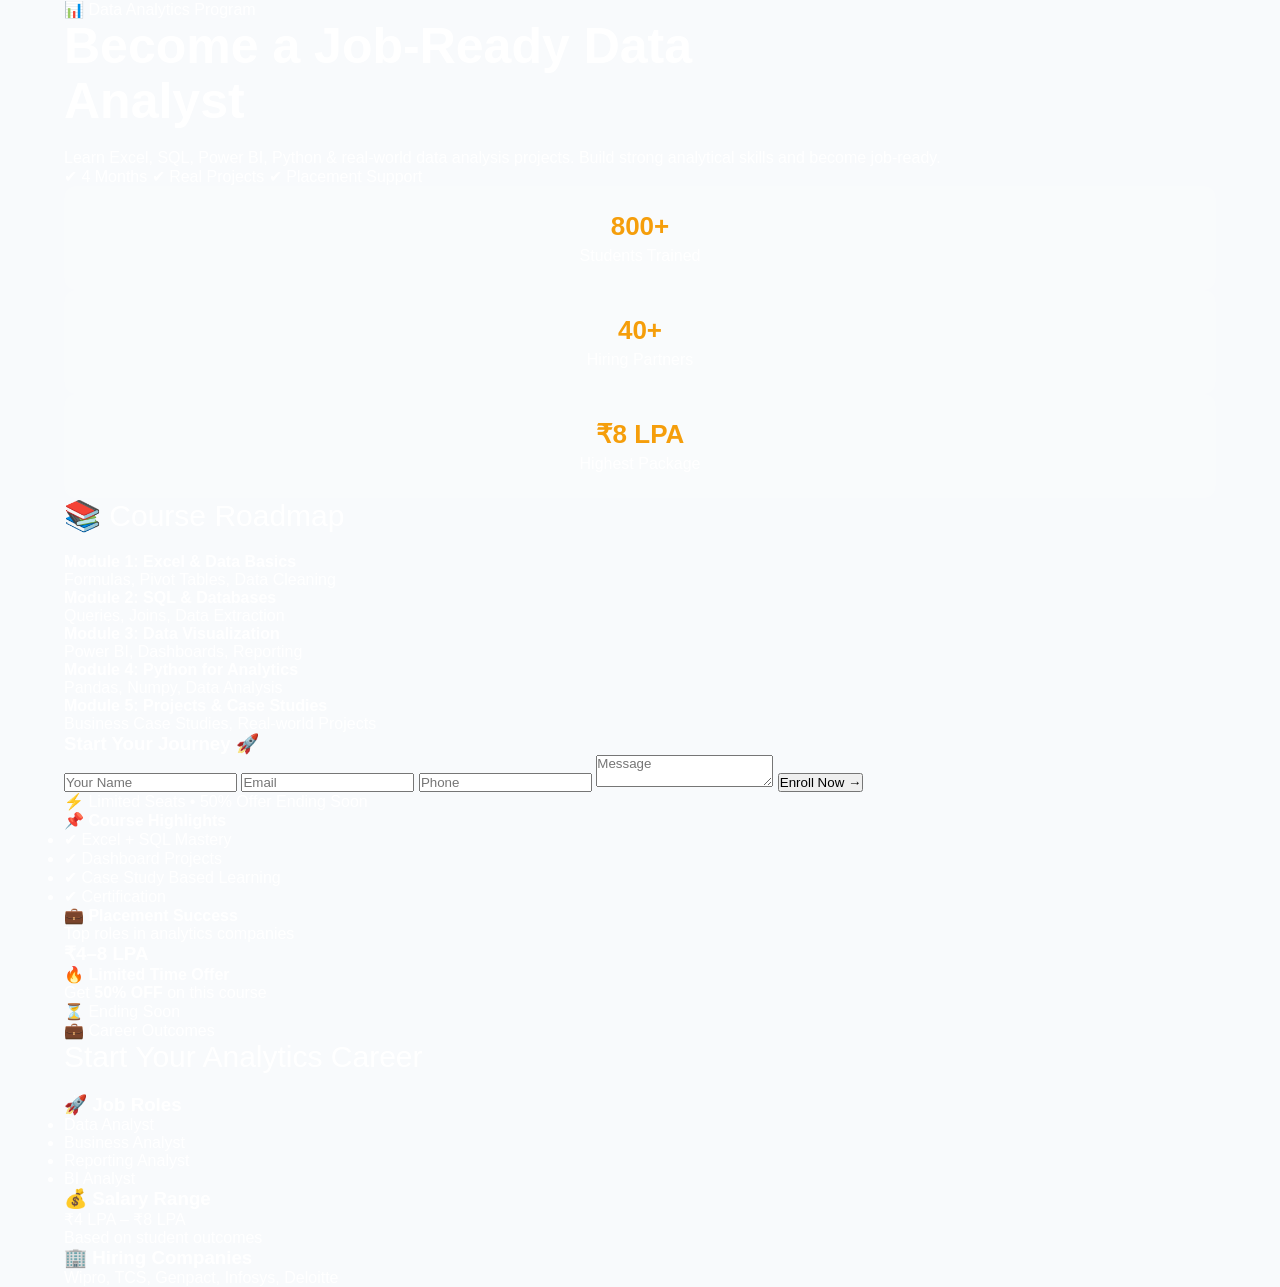
<file: cources/data-analytics.html>
<!DOCTYPE html>
<html lang="en">
<head>
    <meta charset="UTF-8">
    <meta name="viewport" content="width=device-width, initial-scale=1.0">
    <title>Document</title>
    <link rel="stylesheet" href="../assets/css/style.css">
</head>
<body>

    <section class="course-page">

  <div class="container course-layout">

    <!-- LEFT SIDE -->
    <div class="course-left">

      <!-- HERO -->
      <div class="course-hero">
        <span class="course-tag">📊 Data Analytics Program</span>
        <h1>Become a Job-Ready Data Analyst</h1>

        <p>
          Learn Excel, SQL, Power BI, Python & real-world data analysis projects.
          Build strong analytical skills and become job-ready.
        </p>

        <div class="course-highlights">
          <span>✔ 4 Months</span>
          <span>✔ Real Projects</span>
          <span>✔ Placement Support</span>
        </div>
      </div>

      <!-- STATS -->
      <div class="course-stats">
        <div class="stat-box">
          <h3>800+</h3>
          <p>Students Trained</p>
        </div>

        <div class="stat-box">
          <h3>40+</h3>
          <p>Hiring Partners</p>
        </div>

        <div class="stat-box">
          <h3>₹8 LPA</h3>
          <p>Highest Package</p>
        </div>
      </div>

      <!-- ROADMAP -->
      <div class="course-roadmap">
        <h2>📚 Course Roadmap</h2>

        <div class="roadmap-item">
          <h4>Module 1: Excel & Data Basics</h4>
          <p>Formulas, Pivot Tables, Data Cleaning</p>
        </div>

        <div class="roadmap-item">
          <h4>Module 2: SQL & Databases</h4>
          <p>Queries, Joins, Data Extraction</p>
        </div>

        <div class="roadmap-item">
          <h4>Module 3: Data Visualization</h4>
          <p>Power BI, Dashboards, Reporting</p>
        </div>

        <div class="roadmap-item">
          <h4>Module 4: Python for Analytics</h4>
          <p>Pandas, Numpy, Data Analysis</p>
        </div>

        <div class="roadmap-item">
          <h4>Module 5: Projects & Case Studies</h4>
          <p>Business Case Studies, Real-world Projects</p>
        </div>
      </div>

    </div>

    <!-- RIGHT SIDE -->
    <div class="course-right">

      <!-- FORM -->
      <div class="enquire-card">
        <h3>Start Your Journey 🚀</h3>

        <input type="text" placeholder="Your Name">
        <input type="email" placeholder="Email">
        <input type="text" placeholder="Phone">
        <textarea placeholder="Message"></textarea>

        <button>Enroll Now →</button>

        <p class="note">⚡ Limited Seats • 50% Offer Ending Soon</p>
      </div>

      <!-- QUICK HIGHLIGHTS -->
      <div class="side-card">
        <h4>📌 Course Highlights</h4>
        <ul>
          <li>✔ Excel + SQL Mastery</li>
          <li>✔ Dashboard Projects</li>
          <li>✔ Case Study Based Learning</li>
          <li>✔ Certification</li>
        </ul>
      </div>

      <!-- SALARY -->
      <div class="side-card highlight">
        <h4>💼 Placement Success</h4>
        <p>Top roles in analytics companies</p>
        <h3>₹4–8 LPA</h3>
      </div>

      <!-- OFFER -->
      <div class="side-card offer">
        <h4>🔥 Limited Time Offer</h4>
        <p>Get <b>50% OFF</b> on this course</p>
        <span class="timer">⏳ Ending Soon</span>
      </div>

    </div>

  </div>

</section>

<!-- CAREER SECTION -->
<section class="career-section">

  <div class="container">

    <p class="career-label">💼 Career Outcomes</p>
    <h2 class="career-title">Start Your Analytics Career</h2>

    <div class="career-grid">

      <div class="career-card">
        <h3>🚀 Job Roles</h3>
        <ul>
          <li>Data Analyst</li>
          <li>Business Analyst</li>
          <li>Reporting Analyst</li>
          <li>BI Analyst</li>
        </ul>
      </div>

      <div class="career-card">
        <h3>💰 Salary Range</h3>
        <p class="big">₹4 LPA – ₹8 LPA</p>
        <span>Based on student outcomes</span>
      </div>

      <div class="career-card">
        <h3>🏢 Hiring Companies</h3>
        <p>Wipro, TCS, Genpact, Infosys, Deloitte</p>
      </div>

    </div>

  </div>

</section>
    
</body>
</html>
</file>
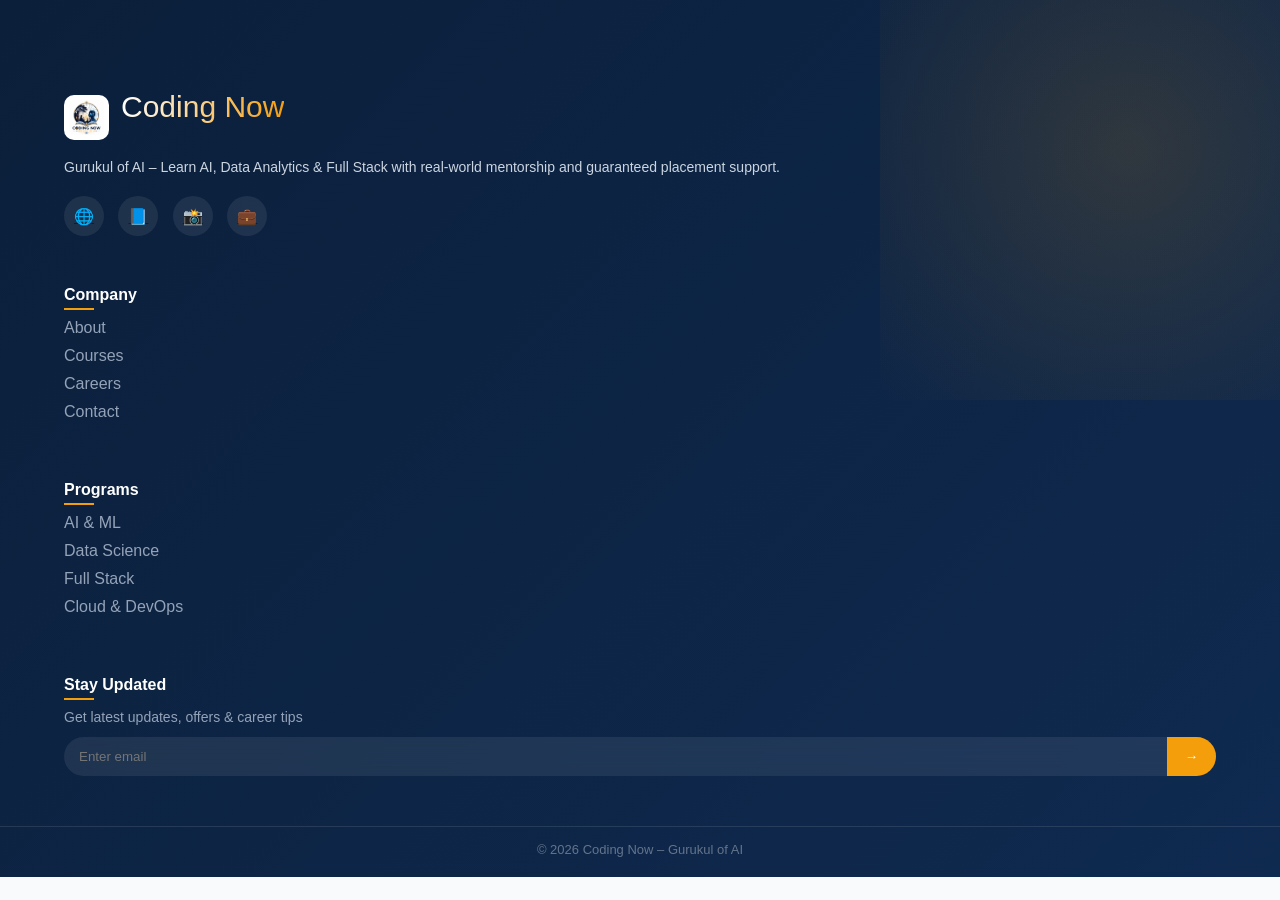
<file: inc/footer.html>
<!DOCTYPE html>
<html lang="en">
<head>
  <meta charset="UTF-8">
  <meta name="viewport" content="width=device-width, initial-scale=1.0, user-scalable=yes">
  <title>Coding Now – Gurukul of AI | Footer Component</title>
   <link rel="stylesheet" href="../assets/css/style.css">
</head>
<body>

  <footer class="footer-pro">
  <div class="container footer-pro-wrapper">

    <!-- LEFT BRAND -->
    <div class="footer-brand">

          <div class="footer-logo-wrap">
    <img src="../assets/images/logo.jpeg" alt="Coding Now Logo">
    <h2>Coding Now</h2>
  </div>
      <p>
        Gurukul of AI – Learn AI, Data Analytics & Full Stack with real-world mentorship and guaranteed placement support.
      </p>

      <div class="footer-social">
        <a href="#">🌐</a>
        <a href="#">📘</a>
        <a href="#">📸</a>
        <a href="#">💼</a>
      </div>
    </div>

    <!-- LINKS -->
    <div class="footer-links">
      <h4>Company</h4>
      <a href="#">About</a>
      <a href="#">Courses</a>
      <a href="#">Careers</a>
      <a href="#">Contact</a>
    </div>

    <!-- COURSES -->
    <div class="footer-links">
      <h4>Programs</h4>
      <a href="#">AI & ML</a>
      <a href="#">Data Science</a>
      <a href="#">Full Stack</a>
      <a href="#">Cloud & DevOps</a>
    </div>

    <!-- NEWSLETTER -->
    <div class="footer-newsletter">
      <h4>Stay Updated</h4>
      <p>Get latest updates, offers & career tips</p>

      <div class="newsletter-box">
        <input type="email" placeholder="Enter email">
        <button>→</button>
      </div>
    </div>

  </div>

  <!-- BOTTOM -->
  <div class="footer-bottom-pro">
    <p>© 2026 Coding Now – Gurukul of AI</p>
  </div>
</footer>

</body>
</html>
</file>
<file: assets/css/style.css>
/* ===== RESET & GLOBAL ===== */
    * {
      margin: 0;
      padding: 0;
      box-sizing: border-box;
    }

    body {
      font-family: 'Poppins', system-ui, -apple-system, 'Segoe UI', Roboto, Helvetica, Arial, sans-serif;
      background: #f8fafc;
      overflow-x: hidden;
    }

    /* ===== CONTAINER ===== */
    .container {
      width: 90%;
      max-width: 1200px;
      margin: 0 auto;
    }

    /* ===== TOP BAR (ANNOUNCEMENT) ===== */
    .top-offer-bar {
      background: linear-gradient(90deg, #0B1F3A, #1E3A8A);
      color: #fff;
      font-size: 14px;
      padding: 10px 0;
      position: relative;
      z-index: 1000;
    }

    .topbar-flex {
      display: flex;
      justify-content: space-between;
      align-items: center;
      flex-wrap: wrap;
      gap: 8px;
    }

    .offer-text {
      font-weight: 500;
      letter-spacing: 0.3px;
      display: inline-flex;
      align-items: center;
      gap: 6px;
    }

    .contact-text a {
      color: #F59E0B;
      text-decoration: none;
      font-weight: 600;
      transition: color 0.2s ease;
    }

    .contact-text a:hover {
      color: #ffb83b;
      text-decoration: underline;
    }

    /* ===== HEADER (STICKY NAV) ===== */
    .main-header {
      position: sticky;
      top: 0;
      width: 100%;
      background: rgba(255, 255, 255, 0.96);
      backdrop-filter: blur(12px);
      box-shadow: 0 4px 18px rgba(0, 0, 0, 0.05);
      z-index: 999;
      transition: all 0.2s;
    }

    /* NAV CONTAINER */
    .nav-container {
      display: flex;
      align-items: center;
      justify-content: space-between;
      height: 80px;
      gap: 20px;
    }

    /* LOGO */
    .logo {
      flex-shrink: 0;
      display: flex;
      align-items: center;
    }

    .logo img {
      width: 140px;
      height: 70px;
      object-fit: contain;
      transition: width 0.2s ease;
    }

    /* DESKTOP NAVIGATION */
    .nav-menu {
      display: flex;
      gap: 32px;
      list-style: none;
      margin: 0;
      padding: 0;
    }

    .nav-menu a {
      text-decoration: none;
      color: #0B1F3A;
      font-weight: 500;
      position: relative;
      transition: 0.25s;
      font-size: 1rem;
      white-space: nowrap;
    }

    /* Underline hover effect */
    .nav-menu a::after {
      content: "";
      width: 0%;
      height: 2.5px;
      background: #F59E0B;
      position: absolute;
      bottom: -6px;
      left: 0;
      transition: 0.3s ease;
      border-radius: 2px;
    }

    .nav-menu a:hover::after {
      width: 100%;
    }

    .nav-menu a:hover {
      color: #F59E0B;
    }

    /* BUTTON GROUP */
    .nav-actions {
      display: flex;
      gap: 12px;
      flex-shrink: 0;
    }

    .btn-login {
      border: 1.5px solid #0B1F3A;
      background: transparent;
      padding: 8px 20px;
      border-radius: 40px;
      text-decoration: none;
      color: #0B1F3A;
      font-weight: 500;
      transition: all 0.25s;
      display: inline-flex;
      align-items: center;
      justify-content: center;
    }

    .btn-login:hover {
      background: #0B1F3A;
      color: #fff;
      border-color: #0B1F3A;
      transform: translateY(-1px);
    }

    .btn-enroll {
      background: #F59E0B;
      color: #fff;
      padding: 8px 24px;
      border-radius: 40px;
      text-decoration: none;
      font-weight: 600;
      transition: all 0.25s;
      display: inline-flex;
      align-items: center;
      justify-content: center;
      box-shadow: 0 2px 5px rgba(245, 158, 11, 0.2);
    }

    .btn-enroll:hover {
      background: #e68a00;
      transform: translateY(-1px);
      box-shadow: 0 5px 12px rgba(245, 158, 11, 0.3);
    }

    /* MOBILE MENU TOGGLE */
    .menu-toggle {
      display: none;
      font-size: 28px;
      cursor: pointer;
      user-select: none;
      background: none;
      border: none;
      color: #0B1F3A;
      transition: 0.2s;
      width: 40px;
      height: 40px;
      align-items: center;
      justify-content: center;
      border-radius: 8px;
    }

    .menu-toggle:hover {
      background-color: rgba(0,0,0,0.05);
    }

    /* HERO SECTION (DEMO CONTENT) - to show responsive behavior */
    .hero-section {
      background: linear-gradient(135deg, #f0f4fa 0%, #ffffff 100%);
      padding: 70px 0 90px;
      text-align: center;
    }

    .hero-content h1 {
      font-size: 3rem;
      font-weight: 700;
      background: linear-gradient(135deg, #0B1F3A, #2563eb);
      -webkit-background-clip: text;
      background-clip: text;
      color: transparent;
      margin-bottom: 1rem;
    }

    .hero-content p {
      font-size: 1.2rem;
      color: #334155;
      max-width: 600px;
      margin: 0 auto 2rem;
    }

    .cta-buttons {
      display: flex;
      gap: 16px;
      justify-content: center;
      flex-wrap: wrap;
    }

    .btn-primary {
      background: #F59E0B;
      padding: 12px 28px;
      border-radius: 40px;
      color: white;
      text-decoration: none;
      font-weight: 600;
    }

    .btn-outline {
      border: 1px solid #0B1F3A;
      padding: 12px 28px;
      border-radius: 40px;
      color: #0B1F3A;
      text-decoration: none;
      font-weight: 500;
    }

    /* Cards demo */
    .courses-preview {
      padding: 60px 0;
      background: #fff;
    }

    .section-title {
      text-align: center;
      font-size: 2rem;
      margin-bottom: 48px;
      color: #0B1F3A;
    }

    .card-grid {
      display: grid;
      grid-template-columns: repeat(auto-fit, minmax(280px, 1fr));
      gap: 30px;
    }

    .card {
      background: #ffffff;
      border-radius: 24px;
      padding: 24px;
      box-shadow: 0 8px 24px rgba(0,0,0,0.05);
      transition: 0.3s;
      border: 1px solid #eef2f6;
    }

    .card h3 {
      margin-bottom: 12px;
    }

    /* ===== RESPONSIVE BREAKPOINTS ===== */
    @media (max-width: 992px) {
      .menu-toggle {
        display: flex;
      }

      /* Hide desktop buttons on tablet/mobile, we show them inside drawer or keep? 
         Actually we keep nav-actions hidden on <992px because we will display a compact version 
         but to improve UX, we move enroll & login inside mobile menu OR keep separate? 
         Standard: Hide buttons on navbar when hamburger visible, we integrate into mobile menu */
      .nav-actions {
        display: none;
      }

      .nav-menu {
        position: fixed;
        top: 80px;
        left: -100%;
        width: 80%;
        max-width: 340px;
        height: calc(100vh - 80px);
        background: rgba(255, 255, 255, 0.98);
        backdrop-filter: blur(20px);
        flex-direction: column;
        align-items: flex-start;
        justify-content: flex-start;
        gap: 0;
        padding: 30px 24px;
        display: flex;
        transition: left 0.3s cubic-bezier(0.2, 0.9, 0.4, 1.1);
        box-shadow: 4px 8px 24px rgba(0, 0, 0, 0.12);
        z-index: 1000;
        border-right: 1px solid rgba(0,0,0,0.05);
        overflow-y: auto;
      }

      /* menu links inside drawer */
      .nav-menu a {
        font-size: 1.2rem;
        padding: 14px 0;
        width: 100%;
        border-bottom: 1px solid #e9edf2;
        white-space: normal;
      }

      .nav-menu a::after {
        display: none;
      }

      .nav-menu a:hover {
        padding-left: 6px;
        color: #F59E0B;
      }

      .nav-menu.active {
        left: 0;
      }

      /* Add mobile action buttons inside menu drawer for convenience */
      .mobile-drawer-buttons {
        display: flex;
        flex-direction: column;
        width: 100%;
        gap: 12px;
        margin-top: 32px;
        padding-top: 16px;
        border-top: 1px solid #e2e8f0;
      }

      .mobile-drawer-buttons .btn-login-mobile,
      .mobile-drawer-buttons .btn-enroll-mobile {
        text-align: center;
        padding: 12px;
        border-radius: 40px;
        text-decoration: none;
        font-weight: 600;
        transition: 0.2s;
      }

      .mobile-drawer-buttons .btn-login-mobile {
        background: transparent;
        border: 1.5px solid #0B1F3A;
        color: #0B1F3A;
      }

      .mobile-drawer-buttons .btn-enroll-mobile {
        background: #F59E0B;
        color: white;
        box-shadow: none;
      }

      /* Hide original nav-actions entirely, show inside drawer */
      .logo img {
        width: 110px;
        height: auto;
      }
    }

    /* For devices below 768px (top bar adjustment & spacing) */
    @media (max-width: 768px) {
      .topbar-flex {
        flex-direction: column;
        gap: 6px;
        justify-content: center;
        text-align: center;
      }

      .offer-text, .contact-text {
        font-size: 12px;
      }

      .nav-container {
        height: 70px;
      }

      .hero-content h1 {
        font-size: 2rem;
      }

      .hero-content p {
        font-size: 1rem;
        padding: 0 16px;
      }

      .section-title {
        font-size: 1.75rem;
      }
    }

    /* small mobile extra */
    @media (max-width: 480px) {
      .container {
        width: 92%;
      }
      .card-grid {
        grid-template-columns: 1fr;
      }
      .btn-login, .btn-enroll {
        padding: 6px 16px;
        font-size: 0.85rem;
      }
      .nav-menu {
        width: 85%;
      }
    }

    /* overlay when menu open */
    .menu-overlay {
      position: fixed;
      top: 0;
      left: 0;
      width: 100%;
      height: 100%;
      background-color: rgba(0, 0, 0, 0.4);
      backdrop-filter: blur(2px);
      z-index: 980;
      opacity: 0;
      visibility: hidden;
      transition: 0.25s;
    }

    .menu-overlay.active {
      opacity: 1;
      visibility: visible;
    }

    /* PHONE ANIMATION */
.contact-text {
  color: #F59E0B;
  font-weight: 600;
  position: relative;
  display: inline-block;
  animation: pulseGlow 1.8s infinite;
}

/* GLOW + SCALE */
@keyframes pulseGlow {
  0% {
    transform: scale(1);
    text-shadow: 0 0 0px rgba(245,158,11,0.4);
  }
  50% {
    transform: scale(1.08);
    text-shadow: 0 0 8px rgba(245,158,11,0.8);
  }
  100% {
    transform: scale(1);
    text-shadow: 0 0 0px rgba(245,158,11,0.4);
  }
}

/* ===== NAV ITEM ===== */
.nav-item {
  position: relative;
}

/* ===== PREMIUM ARROW ===== */
.arrow {
  display: inline-block;
  width: 8px;
  height: 8px;
  margin-left: 6px;

  border-right: 2px solid #0B1F3A;
  border-bottom: 2px solid #0B1F3A;

  transform: rotate(45deg);
  transition: 0.3s ease;
  position: relative;
  top: -1px;
}

/* HOVER ROTATE */
.dropdown:hover .arrow {
  transform: rotate(225deg);
}

/* OPTIONAL: COLOR CHANGE ON HOVER */
.dropdown:hover > a {
  color: #F59E0B;
}

.dropdown:hover .arrow {
  border-color: #F59E0B;
}
/* ===== MEGA MENU (WHITE STYLE) ===== */
.mega-menu {
  position: absolute;
  top: 140%;
  left: 50%;
  transform: translateX(-50%) translateY(20px);
  width: 850px;

  background: #ffffff;
  border-radius: 16px;
  padding: 30px;

  box-shadow: 0 20px 50px rgba(0,0,0,0.08);
  border: 1px solid #eee;

  opacity: 0;
  visibility: hidden;
  transition: all 0.35s ease;
  z-index: 999;
}

/* CONTENT GRID */
.mega-content {
  display: grid;
  grid-template-columns: repeat(3, 1fr);
  gap: 30px;
}

/* HEADINGS */
.mega-content h4 {
  margin-bottom: 12px;
  font-size: 15px;
  color: #0B1F3A;
}

/* LINKS */
.mega-content a {
  display: block;
  color: #555;
  text-decoration: none;
  margin-bottom: 8px;
  transition: 0.25s;
}

.mega-content a:hover {
  color: #F59E0B;
  padding-left: 6px;
}

/* ===== SLIDE ANIMATION ===== */
.dropdown:hover .mega-menu {
  opacity: 1;
  visibility: visible;
  transform: translateX(-50%) translateY(0);
}

@media (max-width: 992px) {

  .mega-menu {
    position: static;
    transform: none;
    width: 100%;
    padding: 15px;
    box-shadow: none;
    border: none;
    display: none;
  }

  .mega-content {
    grid-template-columns: 1fr;
  }

  .dropdown.active .mega-menu {
    display: block;
  }

  /* rotate arrow on click */
  .dropdown.active .arrow {
    transform: rotate(180deg);
  }
}

@media (max-width: 992px) {

  .dropdown.active .arrow {
    transform: rotate(225deg);
  }

}

/* ==============================heder is complted============================== */
/* HERO FIX */
.hero {
  min-height: 100vh;
  display: flex;
  align-items: center;

  padding: 100px 0;

  background:
    linear-gradient(rgba(0,0,0,0.7), rgba(0,0,0,0.85)),
    url('../images/bannercodingnow.jpeg') center/cover no-repeat;

  color: #fff;
}

/* GRID */
.hero-grid {
  display: grid;
  grid-template-columns: 1fr 420px;
  gap: 80px;
  align-items: center;
}

/* LEFT CONTENT WIDTH FIX */
.hero-left {
  max-width: 650px;   /* 🔥 IMPORTANT FIX */
}

/* HEADING */
.hero-left h1 {
  font-size: 52px;
  font-weight: 800;
  line-height: 1.25;
  margin-bottom: 20px;
}

/* SUBTEXT */
.hero-sub {
  font-size: 18px;
  margin-bottom: 25px;
  opacity: 0.9;
}

/* TAGS FIX (clean layout) */
.hero-tags {
  display: flex;
  flex-wrap: wrap;
  gap: 10px;
  margin-bottom: 30px;
}

.hero-tags span {
  background: rgba(255,255,255,0.1);
  padding: 8px 14px;
  border-radius: 20px;
  font-size: 13px;
  backdrop-filter: blur(6px);
}

/* BUTTONS */
.hero-buttons {
  display: flex;
  gap: 15px;
}

.btn-primary {
  background: #F59E0B;
  padding: 12px 28px;
  border-radius: 30px;
  color: #fff;
  text-decoration: none;
  font-weight: 600;
  position: relative;

}
.btn-outline {
  border: 1px solid #fff;
  padding: 12px 28px;
  border-radius: 30px;
  color: #fff;
  text-decoration: none;
}

/* FORM FIX */
.hero-form {
  background: #fff;
  color: #000;
  padding: 30px;
  border-radius: 16px;
  box-shadow: 0 15px 40px rgba(0,0,0,0.25);

  transform: translateY(20px); /* 🔥 subtle alignment fix */
}

/* INPUT */
.hero-form input {
  width: 100%;
  padding: 12px;
  margin-bottom: 12px;
  border-radius: 8px;
  border: 1px solid #ccc;
}

/* BUTTON */
.hero-form button {
  width: 100%;
  padding: 12px;
  background: #F59E0B;
  color: #fff;
  border: none;
  border-radius: 8px;
  font-weight: 600;
}

/* RESPONSIVE */
@media (max-width: 992px) {
  .hero-grid {
    grid-template-columns: 1fr;
    gap: 40px;
  }

  .hero-left h1 {
    font-size: 36px;
  }

  .hero-form {
    transform: none;
  }
}

/* FORM CARD PREMIUM */
.hero-form {
  background: rgba(255,255,255,0.95);
  backdrop-filter: blur(12px);
  color: #000;

  padding: 30px;
  border-radius: 18px;

  box-shadow: 0 20px 50px rgba(0,0,0,0.25);
  border: 1px solid rgba(255,255,255,0.2);

  transform: translateY(20px);
}

/* TITLE */
.hero-form h3 {
  font-size: 20px;
  margin-bottom: 5px;
}

/* SUBTEXT */
.form-sub {
  font-size: 14px;
  color: #555;
  margin-bottom: 15px;
}

/* TRUST POINTS */
.form-points {
  display: flex;
  flex-wrap: wrap;
  gap: 8px;
  margin-bottom: 15px;
}

.form-points span {
  background: #f1f5f9;
  padding: 6px 10px;
  border-radius: 12px;
  font-size: 12px;
}

/* INPUTS */
.hero-form input,
.hero-form select {
  width: 100%;
  padding: 12px;
  margin-bottom: 12px;

  border-radius: 10px;
  border: 1px solid #ddd;

  font-size: 14px;
  transition: 0.2s;
}

/* FOCUS EFFECT */
.hero-form input:focus,
.hero-form select:focus {
  border-color: #F59E0B;
  outline: none;
  box-shadow: 0 0 0 3px rgba(245,158,11,0.15);
}

/* BUTTON */
.hero-form button {
  width: 100%;
  padding: 13px;

  background: linear-gradient(135deg, #F59E0B, #ffb703);
  color: #fff;

  border: none;
  border-radius: 10px;

  font-weight: 600;
  cursor: pointer;

  transition: 0.3s;
}

/* BUTTON HOVER */
.hero-form button:hover {
  transform: translateY(-2px);
  box-shadow: 0 8px 20px rgba(245,158,11,0.4);
}

/* NOTE */
.form-note {
  font-size: 12px;
  color: #666;
  text-align: center;
  margin-top: 10px;
}

/* ===== STATS BAR ===== */
.stats-section {
  background: #0B1F3A;
  padding: 40px 0;
  color: #fff;
}

/* GRID */
.stats-grid {
  display: grid;
  grid-template-columns: repeat(4, 1fr);
  text-align: center;
}

/* STAT */
.stat h3 {
  font-size: 28px;
  color: #F59E0B;
}

.stat p {
  font-size: 14px;
  opacity: 0.9;
}

/* RESPONSIVE */
@media (max-width: 768px) {
  .stats-grid {
    grid-template-columns: repeat(2, 1fr);
    gap: 20px;
  }
}

/* ===== SECTION ===== */
.categories-section {
  padding: 100px 0;
  background: #f9fafb;
  text-align: center;
}

/* HEADING */
.cat-label {
  color: #F59E0B;
  font-weight: 600;
  margin-bottom: 6px;
}

.cat-title {
  font-size: 34px;
  font-weight: 700;
  margin-bottom: 50px;
  color: #0B1F3A;
}

/* GRID */
.cat-grid {
  display: grid;
  grid-template-columns: repeat(4, 1fr);
  gap: 25px;
}

/* CARD */
.cat-card {
  padding: 30px 20px;
  border-radius: 16px;
  text-align: center;
  transition: 0.4s ease;
  position: relative;
  overflow: hidden;
  cursor: pointer;
}

/* ICON BOX */
.cat-icon {
  width: 75px;
  height: 75px;
  background: linear-gradient(135deg, #ffffff, #f1f5f9);
  border-radius: 50%;

  display: flex;
  align-items: center;
  justify-content: center;

  margin: 0 auto 20px;
  box-shadow: 0 10px 25px rgba(0,0,0,0.1);

  transition: 0.4s;
}

/* IMAGE */
.cat-icon img {
  width: 40px;
  height: 40px;
  object-fit: contain;
}

/* TEXT */
.cat-card h3 {
  font-size: 17px;
  margin-bottom: 10px;
  color: #0B1F3A;
}

.cat-card a {
  font-size: 13px;
  text-decoration: none;
  color: #555;
  transition: 0.3s;
}

.cat-card a:hover {
  color: #F59E0B;
}

/* HOVER EFFECT */
.cat-card:hover {
  transform: translateY(-10px) scale(1.03);
  box-shadow: 0 20px 50px rgba(0,0,0,0.12);
}

.cat-card:hover .cat-icon {
  transform: scale(1.15) rotate(8deg);
}

/* GLOW BORDER */
.cat-card::before {
  content: "";
  position: absolute;
  inset: 0;
  border-radius: 16px;
  border: 2px solid transparent;
  transition: 0.3s;
}

.cat-card:hover::before {
  border: 2px solid #F59E0B;
}

/* ===== SOFT BACKGROUNDS ===== */
.bg1 { background: #eaf2f8; }
.bg2 { background: #fdf2e9; }
.bg3 { background: #e8f8f5; }
.bg4 { background: #f4ecf7; }
.bg5 { background: #fef9e7; }
.bg6 { background: #ebf5fb; }
.bg7 { background: #eafaf1; }
.bg8 { background: #f5eef8; }

/* ===== RESPONSIVE ===== */
@media (max-width: 992px) {
  .cat-grid {
    grid-template-columns: repeat(2, 1fr);
  }
}

@media (max-width: 600px) {
  .cat-grid {
    grid-template-columns: 1fr;
  }
}

/* ===== PLACEMENT SECTION ===== */
.placement-section {
  padding: 80px 0;
  background: #0B1F3A;
  color: #fff;
}

/* GRID */
.placement-grid {
  display: grid;
  grid-template-columns: 1fr 1fr;
  gap: 50px;
  align-items: center;
}

/* LEFT */
.placement-left h2 {
  font-size: 32px;
  margin-bottom: 15px;
}

.placement-left p {
  margin-bottom: 20px;
  opacity: 0.9;
}

.placement-list {
  list-style: none;
  margin-bottom: 25px;
}

.placement-list li {
  margin-bottom: 8px;
}

/* STATS GRID */
.placement-stats {
  display: grid;
  grid-template-columns: repeat(2, 1fr);
  gap: 20px;
}

/* BOX */
.stat-box {
  background: rgba(255,255,255,0.1);
  padding: 25px;
  border-radius: 12px;
  text-align: center;
}

/* NUMBER */
.stat-box h3 {
  color: #F59E0B;
  font-size: 26px;
  margin-bottom: 5px;
}

/* RESPONSIVE */
@media (max-width: 992px) {
  .placement-grid {
    grid-template-columns: 1fr;
  }
}

/* ===== ABOUT SECTION ===== */
.about-section {
  padding: 90px 0;
  background: #ffffff;
}

/* GRID */
.about-grid {
  display: grid;
  grid-template-columns: 1fr 1fr;
  gap: 60px;
  align-items: center;
}

/* LEFT */
.about-left h2 {
  font-size: 34px;
  margin-bottom: 20px;
  color: #0B1F3A;
}

.about-text {
  color: #555;
  margin-bottom: 12px;
  line-height: 1.6;
}

/* IMAGE WRAPPER */
.about-image {
  position: relative;
  border-radius: 18px;
  overflow: hidden;
}

/* IMAGE */
.about-image img {
  width: 100%;
  height: auto;
  border-radius: 18px;
  transition: 0.4s ease;
}

/* HOVER ZOOM EFFECT */
.about-image:hover img {
  transform: scale(1.05);
}

/* GLOW BORDER EFFECT */
.about-image::after {
  content: "";
  position: absolute;
  inset: 0;
  border-radius: 18px;

  background: linear-gradient(
    135deg,
    rgba(245,158,11,0.3),
    rgba(30,58,138,0.3)
  );

  opacity: 0;
  transition: 0.4s;
}

.about-image:hover::after {
  opacity: 1;
}

.btn-primary2 {
  background: #F59E0B;
  padding: 12px 28px;
  border-radius: 30px;
  color: #fff;
  text-decoration: none;
  font-weight: 600;
  position: relative;
  top: 20px;

}

/* RESPONSIVE */
@media (max-width: 992px) {
  .about-grid {
    grid-template-columns: 1fr;
  }
}


/* COMMON */
.section-label {
  color: #F59E0B;
  font-weight: 600;
  margin-bottom: 8px;
}

.section-title {
  font-size: 34px;
  margin-bottom: 40px;
  color: #0B1F3A;
}

.section-title.white {
  color: #fff;
}

/* ================= TESTIMONIAL ================= */
.testimonial-section {
  padding: 100px 0;
  background: linear-gradient(to bottom, #f9fafb, #eef2ff);
  text-align: center;
}

/* SLIDER */
.testimonial-wrapper {
  overflow: hidden;
}

.testimonial-slider {
  display: flex;
  transition: transform 0.5s ease;
}

/* CARD */
.testimonial-card {
  min-width: 100%;
  padding: 35px;
  background: #fff;
  border-radius: 18px;
  box-shadow: 0 15px 40px rgba(0,0,0,0.08);
  text-align: left;
}

/* TEXT */
.testimonial-card p {
  font-size: 16px;
  color: #444;
  line-height: 1.7;
  position: relative;
}

.testimonial-card p::before {
  content: "“";
  font-size: 40px;
  color: #F59E0B;
  position: absolute;
  left: -10px;
  top: -10px;
}

/* USER */
.user {
  display: flex;
  align-items: center;
  gap: 12px;
  margin-top: 20px;
}

.user img {
  width: 55px;
  height: 55px;
  border-radius: 50%;
}

.user h4 {
  margin: 0;
  font-size: 16px;
}

.user span {
  font-size: 13px;
  color: #777;
}

/* DOTS */
.testimonial-dots {
  margin-top: 25px;
}

.testimonial-dots span {
  width: 10px;
  height: 10px;
  background: #ccc;
  border-radius: 50%;
  display: inline-block;
  margin: 0 6px;
}

.testimonial-dots .active {
  background: #F59E0B;
}


/* ================= COMPANIES ================= */
.companies-section {
  padding: 120px 0;
  background: linear-gradient(135deg, #0B1F3A, #1E3A8A);
  text-align: center;
  position: relative;
}

/* GLOW EFFECT */
.companies-section::before {
  content: "";
  position: absolute;
  width: 400px;
  height: 400px;
  background: rgba(245,158,11,0.2);
  filter: blur(120px);
  top: -100px;
  left: 50%;
  transform: translateX(-50%);
}

/* STATS */
.company-stats {
  display: flex;
  justify-content: center;
  gap: 40px;
  margin: 40px 0;
  flex-wrap: wrap;
}

.c-stat {
  background: rgba(255,255,255,0.1);
  backdrop-filter: blur(10px);
  padding: 25px 40px;
  border-radius: 16px;
  color: #fff;
  border: 1px solid rgba(255,255,255,0.1);
  transition: 0.3s;
}

.c-stat:hover {
  transform: translateY(-6px);
  background: rgba(255,255,255,0.2);
}

.c-stat h3 {
  color: #F59E0B;
  font-size: 24px;
  margin-bottom: 5px;
}

/* LOGOS */
.logo-marquee {
  overflow: hidden;
  margin-top: 40px;
}

.logo-track {
  display: flex;
  gap: 60px;
  animation: scrollLogos 20s linear infinite;
}

.logo-track img {
  height: 40px;
  filter: grayscale(100%);
  opacity: 0.6;
  transition: 0.3s;
}

.logo-track img:hover {
  filter: grayscale(0%);
  opacity: 1;
  transform: scale(1.1);
}

/* PAUSE */
.logo-marquee:hover .logo-track {
  animation-play-state: paused;
}

@keyframes scrollLogos {
  0% { transform: translateX(0); }
  100% { transform: translateX(-50%); }
}

/* RESPONSIVE */
@media (max-width: 768px) {
  .company-stats {
    gap: 20px;
  }

  .logo-track {
    gap: 30px;
  }

  .logo-track img {
    height: 30px;
  }
}

/* ================= TEAM SECTION ================= */
.team-section {
  padding: 110px 0;
  background: #f9fafb;
  text-align: center;
}

/* GRID */
.team-grid {
  display: flex;
  justify-content: center;
  gap: 40px;
  margin-top: 50px;
  flex-wrap: wrap;
}

/* CARD */
.team-card {
  width: 340px;
  background: #fff;
  border-radius: 20px;
  overflow: hidden;
  box-shadow: 0 15px 40px rgba(0,0,0,0.08);
  transition: 0.4s;
  position: relative;
}

.team-card:hover {
  transform: translateY(-10px);
}

/* IMAGE */
.team-img {
  position: relative;
}

.team-img img {
  width: 100%;
  height: 260px;
  object-fit: cover;
}

/* BADGE */
.badge {
  position: absolute;
  bottom: 15px;
  left: 15px;
  background: #F59E0B;
  color: #fff;
  padding: 6px 14px;
  font-size: 13px;
  border-radius: 20px;
  font-weight: 600;
}

.badge.mentor {
  background: #0B1F3A;
}

/* CONTENT */
.team-content {
  padding: 25px;
  text-align: left;
}

.team-content h3 {
  font-size: 20px;
  margin-bottom: 5px;
  color: #0B1F3A;
}

.role {
  font-size: 14px;
  color: #F59E0B;
  font-weight: 600;
  margin-bottom: 10px;
}

.desc {
  font-size: 14px;
  color: #555;
  line-height: 1.6;
}

/* HOVER GLOW */
.team-card::before {
  content: "";
  position: absolute;
  width: 120%;
  height: 120%;
  background: radial-gradient(circle, rgba(245,158,11,0.2), transparent);
  top: -50%;
  left: -50%;
  opacity: 0;
  transition: 0.5s;
}

.team-card:hover::before {
  opacity: 1;
}

/* RESPONSIVE */
@media (max-width: 768px) {
  .team-card {
    width: 100%;
  }
}

/* ================= DIRECTOR SECTION ================= */
.director-section {
  padding: 120px 0;
  background: linear-gradient(135deg, #0B1F3A, #1E3A8A);
  position: relative;
  overflow: hidden;
}

/* GLOW EFFECT */
.director-section::before {
  content: "";
  position: absolute;
  width: 500px;
  height: 500px;
  background: rgba(245,158,11,0.2);
  filter: blur(120px);
  top: -100px;
  left: 50%;
  transform: translateX(-50%);
}

/* GRID */
.director-grid {
  display: flex;
  flex-direction: column;
  gap: 60px;
  margin-top: 60px;
}

/* CARD */
.director-card {
  display: flex;
  align-items: center;
  gap: 50px;
  background: rgba(255,255,255,0.05);
  backdrop-filter: blur(12px);
  border-radius: 20px;
  padding: 40px;
  border: 1px solid rgba(255,255,255,0.1);
  transition: 0.4s;
}

.director-card:hover {
  transform: translateY(-8px);
}

/* REVERSE */
.director-card.reverse {
  flex-direction: row-reverse;
}

/* IMAGE */
.director-img img {
  width: 280px;
  height: 280px;
  /* object-fit: cover; */
  background-size: contain;
  border-radius: 20px;
}

/* CONTENT */
.director-content {
  color: #fff;
}

.director-content h3 {
  font-size: 26px;
  margin: 10px 0;
}

.director-content p {
  font-size: 15px;
  color: #ddd;
  line-height: 1.7;
}

/* BADGE */
.role-badge {
  background: #F59E0B;
  color: #fff;
  padding: 6px 14px;
  font-size: 13px;
  border-radius: 20px;
  font-weight: 600;
}

.role-badge.alt {
  background: #fff;
  color: #0B1F3A;
}

/* LIST */
.director-content ul {
  margin-top: 15px;
  padding-left: 0;
}

.director-content ul li {
  list-style: none;
  font-size: 14px;
  margin-bottom: 6px;
}

/* RESPONSIVE */
@media (max-width: 768px) {
  .director-card {
    flex-direction: column;
    text-align: center;
  }

  .director-card.reverse {
    flex-direction: column;
  }

  .director-img img {
    width: 200px;
    height: 200px;
  }
}
/* ================= LOGO SECTION ================= */

.logo-marquee {
  overflow: hidden;
  position: relative;
  margin-top: 50px;
  padding: 20px 0;
}

/* TRACK (SCROLL LINE) */
.logo-track {
  display: flex;
  align-items: center;
  gap: 40px;

  width: max-content;
  animation: scrollLogos 25s linear infinite;
}

/* EACH LOGO BOX */
.logo-track img {
  height: 45px;
  width: 120px;
  object-fit: contain;

  /* PREMIUM LOOK */
  background: #ffffff;
  padding: 10px;
  border-radius: 10px;

  /* REMOVE DULL EFFECT */
  filter: grayscale(0%);
  opacity: 1;

  /* SMOOTH EFFECT */
  transition: all 0.3s ease;
}

/* HOVER EFFECT */
.logo-track img:hover {
  transform: translateY(-6px) scale(1.08);
  box-shadow: 0 10px 25px rgba(245,158,11,0.35);
}

/* PAUSE ON HOVER */
.logo-marquee:hover .logo-track {
  animation-play-state: paused;
}

/* ANIMATION */
@keyframes scrollLogos {
  0% {
    transform: translateX(0);
  }
  100% {
    transform: translateX(-50%);
  }
}

/* ================= RESPONSIVE ================= */

@media (max-width: 768px) {
  .logo-track {
    gap: 25px;
  }

  .logo-track img {
    height: 35px;
    width: 90px;
    padding: 6px;
  }
}

/* ===== SECTION ===== */
.simple-cta {
  padding: 100px 0;
  background: #ffffff;
}

/* WRAPPER */
.simple-cta-wrapper {
  display: flex;
  align-items: center;
  justify-content: space-between;
  gap: 60px;
  flex-wrap: wrap;
}

/* LEFT */
.cta-left {
  flex: 1;
  max-width: 550px;
}

.cta-label {
  color: #F59E0B;
  font-weight: 600;
  margin-bottom: 10px;
}

.cta-left h2 {
  font-size: 38px;
  font-weight: 700;
  color: #0B1F3A;
  margin-bottom: 18px;
  line-height: 1.3;
}

.cta-left h2 span {
  color: #F59E0B;
}

/* DESC */
.cta-desc {
  color: #555;
  font-size: 16px;
  margin-bottom: 20px;
}

/* FEATURES */
.cta-features {
  list-style: none;
  padding: 0;
  margin-bottom: 25px;
}

.cta-features li {
  margin-bottom: 10px;
  color: #333;
  font-size: 15px;
}

/* BUTTONS */
.cta-buttons {
  display: flex;
  gap: 15px;
}

/* PRIMARY */
.btn-primary {
  background: #F59E0B;
  color: #fff;
  padding: 12px 24px;
  border-radius: 30px;
  text-decoration: none;
  font-weight: 600;
  transition: 0.3s;
}

.btn-primary:hover {
  background: #d97706;
  transform: translateY(-2px);
}

/* OUTLINE */
.btn-outline {
  border: 1px solid #ddd;
  color: #333;
  padding: 12px 24px;
  border-radius: 30px;
  text-decoration: none;
  transition: 0.3s;
}

.btn-outline:hover {
  background: #f9fafb;
}

/* RIGHT IMAGE */
.cta-right {
  flex: 1;
  text-align: center;
}

.cta-right img {
  width: 100%;
  max-width: 600px;
  border-radius: 20px;
  box-shadow: 0 15px 40px rgba(0,0,0,0.1);
}

/* RESPONSIVE */
@media (max-width: 768px) {
  .simple-cta-wrapper {
    flex-direction: column;
    text-align: center;
  }

  .cta-buttons {
    justify-content: center;
  }
}

/* ====================Footer==================== */
 /* dummy page content to give context and natural scroll */
    .hero-preview {
      flex: 1;
      display: flex;
      align-items: center;
      justify-content: center;
      padding: 3rem 1.5rem;
      text-align: center;
    }

    .hero-preview .card {
      background: rgba(255,255,255,0.7);
      backdrop-filter: blur(4px);
      border-radius: 2rem;
      padding: 2.5rem 2rem;
      max-width: 700px;
      box-shadow: 0 20px 35px -12px rgba(0,0,0,0.1);
      border: 1px solid rgba(255,255,255,0.5);
    }

    .hero-preview h1 {
      font-size: 2.6rem;
      background: linear-gradient(135deg, #0b2b3b, #1e4a6e);
      background-clip: text;
      -webkit-background-clip: text;
      color: transparent;
      margin-bottom: 1rem;
    }

    .hero-preview p {
      color: #1f3b4c;
      font-weight: 500;
    }

    /* ========= FOOTER STYLES ========= */
   /* ===== FOOTER PRO ===== */
.footer-pro {
  position: relative;
  background: linear-gradient(135deg, #0B1F3A, #0F2A50);
  color: #fff;
  padding: 90px 0 20px;
  overflow: hidden;
}

/* subtle glow background */
.footer-pro::before {
  content: "";
  position: absolute;
  width: 500px;
  height: 500px;
  background: radial-gradient(circle, rgba(245,158,11,0.15), transparent);
  top: -100px;
  right: -100px;
}

/* WRAPPER */
.footer-pro-wrapper {
  display: grid;
  grid-template-columns: 2fr 1fr 1fr 1.5fr;
  gap: 50px;
}

/* BRAND */
.footer-brand h2 {
  font-size: 28px;
  background: linear-gradient(90deg, #fff, #F59E0B);
  -webkit-background-clip: text;
  color: transparent;
  margin-bottom: 12px;
}

.footer-brand p {
  color: #cbd5e1;
  font-size: 14px;
  line-height: 1.6;
}

/* SOCIAL */
.footer-social {
  margin-top: 18px;
}

.footer-social a {
  display: inline-flex;
  align-items: center;
  justify-content: center;
  width: 40px;
  height: 40px;
  margin-right: 10px;
  border-radius: 50%;
  background: rgba(255,255,255,0.08);
  transition: 0.3s;
}

.footer-social a:hover {
  background: #F59E0B;
  transform: translateY(-4px);
}

/* LINKS */
.footer-links h4,
.footer-newsletter h4 {
  margin-bottom: 15px;
  font-size: 16px;
  position: relative;
}

.footer-links h4::after,
.footer-newsletter h4::after {
  content: "";
  width: 30px;
  height: 2px;
  background: #F59E0B;
  position: absolute;
  bottom: -6px;
  left: 0;
}

.footer-links a {
  display: block;
  margin-bottom: 10px;
  color: #94a3b8;
  text-decoration: none;
  transition: 0.3s;
}

.footer-links a:hover {
  color: #fff;
  transform: translateX(5px);
}

/* NEWSLETTER */
.footer-newsletter p {
  font-size: 14px;
  color: #94a3b8;
  margin-bottom: 12px;
}

.newsletter-box {
  display: flex;
  background: rgba(255,255,255,0.08);
  border-radius: 30px;
  overflow: hidden;
  backdrop-filter: blur(10px);
}

.newsletter-box input {
  flex: 1;
  border: none;
  padding: 12px 15px;
  background: transparent;
  color: #fff;
  outline: none;
}

.newsletter-box button {
  background: #F59E0B;
  border: none;
  padding: 12px 18px;
  cursor: pointer;
  color: #fff;
  transition: 0.3s;
}

.newsletter-box button:hover {
  background: #d97706;
}

/* BOTTOM */
.footer-bottom-pro {
  text-align: center;
  margin-top: 50px;
  padding-top: 15px;
  border-top: 1px solid rgba(255,255,255,0.1);
  color: #64748b;
  font-size: 13px;
}

/* RESPONSIVE */
@media (max-width: 992px) {
  .footer-pro-wrapper {
    grid-template-columns: 1fr 1fr;
  }
}

@media (max-width: 600px) {
  .footer-pro-wrapper {
    grid-template-columns: 1fr;
    text-align: center;
  }

  .footer-links h4::after {
    left: 50%;
    transform: translateX(-50%);
  }
}

/* LOGO WRAP */
.footer-logo-wrap {
  display: flex;
  align-items: center;
  gap: 12px;
  margin-bottom: 12px;
}

/* LOGO IMAGE */
.footer-logo-wrap img {
  width: 45px;
  height: 45px;
  object-fit: contain;
  border-radius: 10px;
  background: #fff; /* important if logo is transparent */
  padding: 5px;
}

/* TEXT */
.footer-logo-wrap h2 {
  font-size: 24px;
  font-weight: 700;
  background: linear-gradient(90deg, #fff, #F59E0B);
  -webkit-background-clip: text;
  color: transparent;
}
/* ==============================================Data-science================================ */
*{
    margin: 0;
    padding: 0;
    box-sizing: border-box;
    font-family: Arial, Helvetica, sans-serif;
}

.data-science{
    width: 100%;
    height: 700px;
    position: relative;

    /* BACKGROUND IMAGE */
    background-image: url('../images/baneer-data-science.webp');
    background-size: cover;
    background-position: center;
    background-repeat: no-repeat;

    overflow: hidden;
}

/* DARK OVERLAY */
.overlay{
    position: absolute;
    inset: 0;
    background: linear-gradient(
        to right,
        rgba(15,0,25,0.95),
        rgba(1,7,40,0.92),
        rgba(1,6,31,0.55)
    );
}

/* CONTAINER */
.container{
    width: 90%;
    max-width: 1400px;
    height: 100%;
    margin: auto;

    display: flex;
    flex-direction: column;
    justify-content: center;

    position: relative;
    z-index: 2;

    color: white;
}

/* BREADCRUMB */
.breadcrumb{
    font-size: 14px;
    color: #d8d8d8;
    margin-bottom: 20px;
}

/* HEADING */
.container h1{
    width: 60%;
    font-size: 50px;
    line-height: 1.1;
    margin-bottom: 20px;
    font-weight: 700;
}

/* SUBTITLE */
.container h2{
    font-size: 30px;
    font-weight: 400;
    margin-bottom: 20px;
}

/* PARAGRAPH */
.main-para{
    width: 55%;
    font-size: 13px;
    line-height: 1.8;
    color: #e5e5e5;
}

/* RATING BOX */
.rating-box{
    width: fit-content;
    background: white;
    color: black;

    display: flex;
    align-items: center;
    gap: 25px;
    flex-wrap: wrap;

    padding: 16px 22px;
    border-radius: 16px;

    margin-top: 30px;
}

/* LEARNERS */
.learners{
    display: flex;
    align-items: center;
}

.learners img{
    width: 38px;
    height: 38px;
    border-radius: 50%;
    object-fit: cover;
    border: 2px solid white;
    margin-left: -10px;
}

.learners span{
    margin-left: 12px;
    font-size: 18px;
}

/* RATING */
.rating{
    display: flex;
    align-items: center;
    gap: 8px;
    font-size: 18px;
}

/* FEATURES */
.features{
    width: 70%;

    display: grid;
    grid-template-columns: repeat(2,1fr);
    gap: 25px;

    margin-top: 35px;
}

.feature{
    display: flex;
    align-items: flex-start;
    gap: 12px;
}

.feature i{
    color: #22d66f;
    font-size: 18px;
    margin-top: 5px;
}

.feature p{
    font-size: 16px;
    line-height: 1.7;
    color: #f1f1f1;
}

/* RESPONSIVE */
@media(max-width:992px){

    .data-science{
        height: auto;
        padding: 70px 0;
    }

    .container h1{
        width: 100%;
        font-size: 42px;
    }

    .container h2{
        font-size: 24px;
    }

    .main-para{
        width: 100%;
    }

    .features{
        width: 100%;
        grid-template-columns: 1fr;
    }

}

@media(max-width:576px){

    .container{
        width: 92%;
    }

    .container h1{
        font-size: 30px;
    }

    .container h2{
        font-size: 18px;
    }

    .main-para{
        font-size: 15px;
        line-height: 1.7;
    }

    .rating-box{
        gap: 15px;
        padding: 14px;
    }

    .learners span{
        font-size: 15px;
    }

    .rating{
        font-size: 15px;
    }

    .feature p{
        font-size: 14px;
    }

}

.course-content-data-science{
     position: relative;
     top: 30px;
      padding: 80px 0;
      background: #ffffff;
}
.course-content-tabs{
    width: 100%;
    margin-top: 10px;

}
.tab-buttons{
    display: flex;
    gap: 30px;
    border-bottom: 1px solid #ddd;
}

.course-content-data-science{
    width: 100%;
    background: #f5f7fb;
    padding: 0 0 20px;
}

/* TAB CONTAINER */
.container-data-science-heading{
    width: 90%;
    max-width: 1400px;
    margin: auto;

    background: #eaf0f8;
    border-radius: 0 0 18px 18px;

    padding: 18px 25px;

    position: relative;
    top: -25px;

    z-index: 10;
}

/* TAB MENU */
.course-content-tabs{
    display: flex;
    align-items: center;
    justify-content: space-between;

    gap: 25px;

    list-style: none;

    overflow-x: auto;
    scrollbar-width: none;
}

.course-content-tabs::-webkit-scrollbar{
    display: none;
}

/* TAB LINKS */
.course-content-tabs li{
    white-space: nowrap;
}

.course-content-tabs li a{
    text-decoration: none;
    color: #0d1b3e;

    font-size: 18px;
    font-weight: 500;

    transition: 0.3s ease;
    position: relative;

    padding-bottom: 6px;
}

/* HOVER EFFECT */
.course-content-tabs li a::after{
    content: "";
    position: absolute;
    left: 0;
    bottom: 0;

    width: 0%;
    height: 2px;

    background: #0d6efd;
    transition: 0.3s ease;
}

.course-content-tabs li a:hover{
    color: #0d6efd;
}

.course-content-tabs li a:hover::after{
    width: 100%;
}

/* ACTIVE TAB */
.course-content-tabs li:first-child a{
    color: #0d6efd;
    font-weight: 600;
}

.course-content-tabs li:first-child a::after{
    width: 100%;
}

/* RESPONSIVE */
@media(max-width:992px){

    .container-data-science-heading{
        width: 95%;
        padding: 15px 18px;
    }

    .course-content-tabs{
        gap: 20px;
    }

    .course-content-tabs li a{
        font-size: 16px;
    }

}

@media(max-width:576px){

    .container-data-science-heading{
        border-radius: 14px;
        top: -15px;
    }

    .course-content-tabs{
        gap: 16px;
    }

    .course-content-tabs li a{
        font-size: 14px;
    }

}

/* ===== MAIN SECTION ===== */
.new-section-data-science {
    width: 90%;
    max-width: 1400px;
    margin: 60px auto;
    display: flex;
    align-items: flex-start;
    justify-content: space-between;
    gap: 35px;
    position: relative;
}

/* ===== LEFT SIDE ===== */
.left-scollable-side {
    width: 68%;
    /* KUCH NAHI — na grid, na flex */
}

.new-card {
    display: grid;
    grid-template-columns: repeat(2, 1fr);
    gap: 20px;
}

/* ===== CARD ===== */
.left-box {
    background: #fff;
    border: 1px solid #edf0f5;
    border-radius: 20px;
    padding: 35px;
    transition: 0.3s ease;
    /* NO ::before — checkmark hatao */
}

.left-box:hover {
    transform: translateY(-5px);
    box-shadow: 0 10px 30px rgba(0,0,0,0.08);
}

/* REMOVE THIS — checkmark band karo */
/* .left-box::before — DELETE */

.left-box h3 {
    font-size: 18px;
    font-weight: 600;
    line-height: 1.4;
    margin-bottom: 12px;
    color: #0d1b3e;
}

.left-box p {
    font-size: 15px;
    line-height: 1.8;
    color: #5b6475;
    margin: 0;
}

/* ===== RIGHT SIDE ===== */
.right-side-fixed {
    width: 32%;
    position: sticky;
    top: 100px;
    background: #fff;
    border: 1px solid #edf0f5;
    border-radius: 20px;
    padding: 25px;
    box-shadow: 0 5px 20px rgba(0,0,0,0.08);
}

/* ===== TOP BUTTONS ===== */
.price-card-top {
    display: flex;
    gap: 10px;
    margin-bottom: 25px;
}

.price-btn {
    flex: 1;
    height: 50px;
    border: none;
    border-radius: 12px;
    font-size: 16px;
    font-weight: 600;
    cursor: pointer;
}

.active-btn {
    background: #0d6efd;
    color: white;
}

.normal-btn {
    background: #f3f5f9;
    color: #333;
}

/* ===== PRICE CARD CONTENT ===== */
.right-side-fixed h4 {
    font-size: 13px;
    color: #777;
    letter-spacing: 1px;
    text-transform: uppercase;
    margin-bottom: 8px;
}

.price {
    font-size: 48px;
    font-weight: 700;
    color: #0d6efd;
    margin: 10px 0 15px;
}

.right-side-fixed h3 {
    font-size: 22px;
    color: #0d1b3e;
    margin-bottom: 20px;
}

/* ===== FEATURES ===== */
.course-feature {
    display: flex;
    align-items: center;
    gap: 12px;
    margin-bottom: 14px;
}

.green-dot {
    min-width: 18px;
    height: 18px;
    background: #16a34a;
    border-radius: 50%;
    display: flex;
    align-items: center;
    justify-content: center;
    color: white;
    font-size: 11px;
    font-weight: bold;
    flex-shrink: 0;
}

.green-dot::before {
    content: "✓";
}

.course-feature p {
    font-size: 15px;
    line-height: 1.6;
    color: #4b5563;
    margin: 0;
}

/* ===== ENROLL BUTTON ===== */
.enroll-btn {
    width: 100%;
    height: 55px;
    border: none;
    border-radius: 12px;
    background: #0d6efd;
    color: white;
    font-size: 18px;
    font-weight: 600;
    margin-top: 25px;
    cursor: pointer;
    transition: 0.3s ease;
}

.enroll-btn:hover {
    background: #0b5ed7;
}

/* ===== RESPONSIVE ===== */
@media (max-width: 992px) {
    .new-section-data-science {
        flex-direction: column;
    }

    .left-scollable-side,
    .right-side-fixed {
        width: 100%;
    }

    .right-side-fixed {
        position: relative;
        top: 0;
    }
}

@media (max-width: 768px) {
    .new-card {
        grid-template-columns: 1fr;
    }
}

@media (max-width: 576px) {
    .new-section-data-science {
        width: 94%;
    }

    .left-box {
        padding: 25px;
    }

    .price {
        font-size: 38px;
    }
}

/* SECTION */
.corporate-training{
    width: 100%;

    margin-top: 60px;
}

/* HEADING */
.corporate-heading{
    margin-bottom: 25px;
}

.corporate-heading h2{
    font-size: 42px;
    color: #0d1b3e;

    margin-bottom: 10px;
}

.corporate-heading p{
    font-size: 17px;
    color: #667085;
}

/* MAIN BOX */
.corporate-box{
    width: 100%;

    background: white;

    border: 1px solid #edf0f5;
    border-radius: 20px;

    padding: 30px;

    display: flex;
    align-items: center;
    justify-content: space-between;

    gap: 30px;
}

/* LEFT */
.corporate-training-features-left{
    width: 60%;

    display: grid;
    grid-template-columns: repeat(2,1fr);

    gap: 25px;
}

/* RIGHT */
.corporate-training-features-right{
    width: 40%;
}

.corporate-training-features-right img{
    width: 100%;
    height: 350px;

    object-fit: cover;

    border-radius: 18px;

    display: block;
}

/* LEFT GRID */
.corporate-training-features-left{
    width: 58%;

    display: grid;
    grid-template-columns: repeat(2,1fr);

    gap: 25px;
}

/* ITEM */
.feature-item{
    display: flex;
    align-items: flex-start;

    gap: 12px;
}

/* ICON */
.feature-icon{
    min-width: 24px;
    height: 24px;

    background: #dcfce7;
    color: #16a34a;

    border-radius: 50%;

    display: flex;
    align-items: center;
    justify-content: center;

    font-size: 13px;
    font-weight: bold;

    margin-top: 3px;
}

/* TITLE */
.feature-item h3{
    font-size: 18px;
    color: #0d1b3e;

    margin-bottom: 8px;
}

/* TEXT */
.feature-item p{
    font-size: 15px;
    line-height: 1.7;

    color: #667085;
}

/* RIGHT IMAGE */
.corporate-training-features-right{
    width: 42%;
}

.corporate-training-features-right img{
    width: 100%;
    height: 350px;

    object-fit: cover;

    border-radius: 18px;
}

/* CTA */
.ready-to-transform-your{
    width: 100%;

    background: #0d4bcf;

    padding: 28px 30px;

    border-radius: 0 0 20px 20px;

    display: flex;
    align-items: center;
    justify-content: space-between;

    gap: 20px;
}

/* CTA LEFT */
.ready-to-transform-your-left h2{
    font-size: 34px;
    color: white;

    margin-bottom: 10px;
}

.ready-to-transform-your-left p{
    font-size: 16px;
    color: #dbe7ff;
}

/* BUTTON */
.contact-us-btn{
    height: 52px;

    padding: 0 28px;

    border: none;
    border-radius: 12px;

    background: white;
    color: #0d1b3e;

    font-size: 16px;
    font-weight: 600;

    cursor: pointer;
}

/* RESPONSIVE */
@media(max-width:992px){

    .corporate-box{
        flex-direction: column;
    }

    .corporate-training-features-left,
    .corporate-training-features-right{
        width: 100%;
    }

    .ready-to-transform-your{
        flex-direction: column;
        text-align: center;
    }

}

@media(max-width:768px){

    .corporate-training-features-left{
        grid-template-columns: 1fr;
    }

    .corporate-heading h2{
        font-size: 32px;
    }

    .ready-to-transform-your-left h2{
        font-size: 26px;
    }

}

@media(max-width:576px){

    .corporate-box{
        padding: 22px;
    }

    .feature-item h3{
        font-size: 16px;
    }

    .feature-item p{
        font-size: 14px;
    }

    .corporate-training-features-right img{
        height: 250px;
    }

    .contact-us-btn{
        width: 100%;
    }

}
</file>
